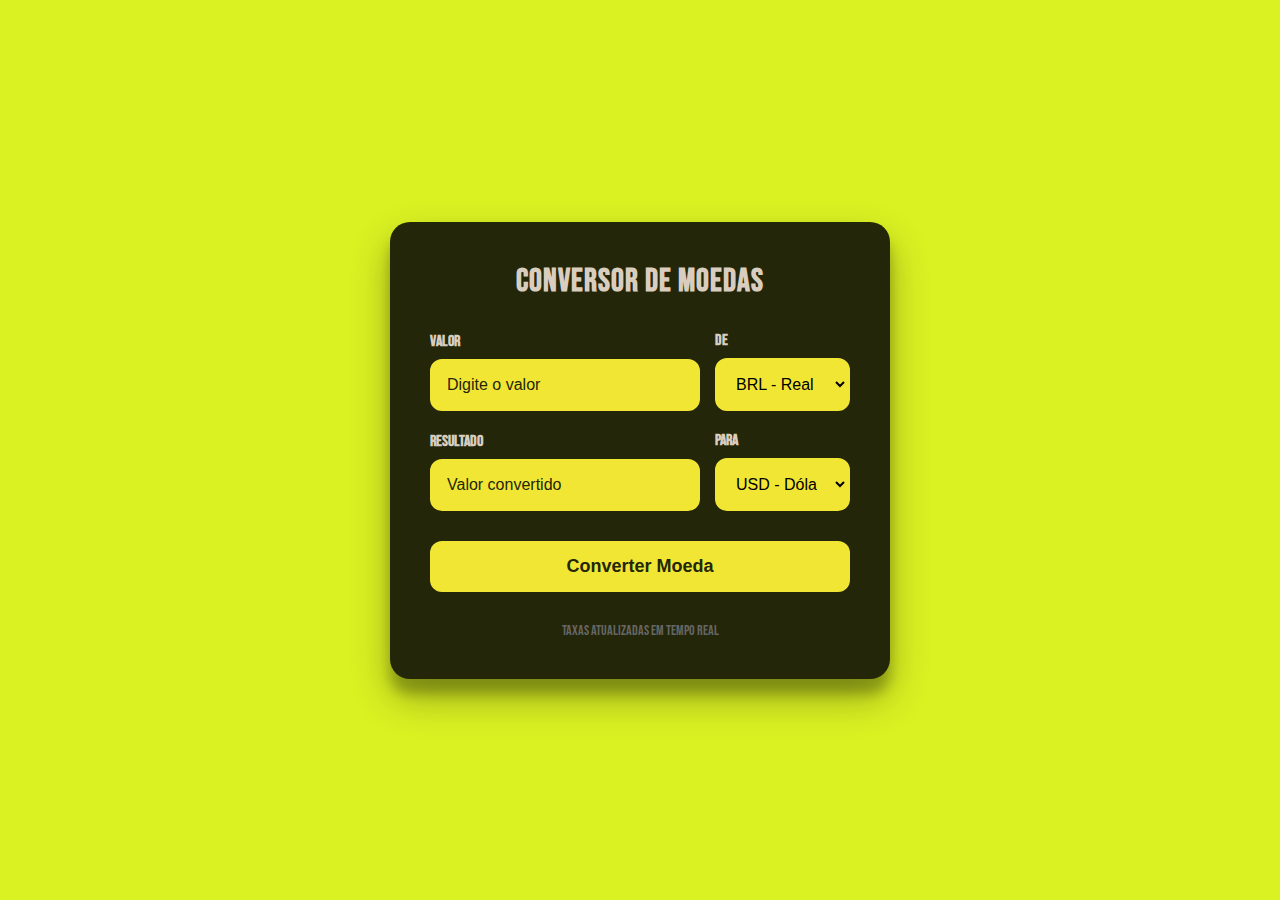
<file: Projeto1-ConversorDeMoedas/index.html>
<!DOCTYPE html>
<html lang="pt-br">
<head>
    <meta charset="UTF-8">
    <meta name="viewport" content="width=device-width, initial-scale=1.0">
    <title>Conversor de Moedas</title>
    <link rel="stylesheet" href="style.css">
</head>
<body>
    <div class="container">
        <h1>Conversor de Moedas</h1>
        <form id="converter-form" class="converter-form">
            <div class="currency-row">
                <div class="currency-input">
                    <label for="amount">Valor</label>
                    <input type="number" id="amount" placeholder="Digite o valor" step="0.1" min="0" required>
                </div>
                <div class="currency-select">
                    <label for="fromCurrency">De</label>
                    <select id="fromCurrency" required>
                        <option value="USD">USD - Dólar</option>
                        <option value="EUR">EUR - Euro</option>
                        <option value="BRL" selected>BRL - Real</option>
                        <option value="GBP">GBP - Libra</option>
                        <option value="JPY">JPY - Iene</option>
                        <option value="CAD">CAD - Dólar Canadense</option>
                        <option value="AUD">AUD - Dólar Australiano</option>
                        <option value="CHF">CHF - Franco Suíço</option>
                        <option value="CNY">CNY - YUAN</option>
                        <option value="ARS">ARS - Peso Argentino</option>
                    </select>

                </div>
            </div>
            <div class="currency-row">
                <div class="currency-input">
                    <label for="convertedAmount">Resultado</label>
                    <input type="text" readonly id="convertedAmount" placeholder="Valor convertido">
                </div>
                <div class="currency-select">
                    <label for="toCurrency">Para</label>
                    <select id="toCurrency" required>
                        <option value="USD" selected>USD - Dólar</option>
                        <option value="EUR">EUR - Euro</option>
                        <option value="BRL">BRL - Real</option>
                        <option value="GBP">GBP - Libra</option>
                        <option value="JPY">JPY - Iene</option>
                        <option value="CAD">CAD - Dólar Canadense</option>
                        <option value="AUD">AUD - Dólar Australiano</option>
                        <option value="CHF">CHF - Franco Suíço</option>
                        <option value="CNY">CNY - YUAN</option>
                        <option value="ARS">ARS - Peso Argentino</option>
                    </select>

                </div>
            </div>

            <button type="submit" class="converter-btn" id="converterBtn">Converter Moeda</button>
        </form>

        <div class="loading">
            <div class="spinner">
            </div>
            <p class="spinner-text">Buscando cotação...</p>
        </div>

        <div class="result"></div>
        <div class="error"></div>


        <div class="info">
            <p>Taxas atualizadas em tempo real</p>
        </div>
    </div>
    
    






    <script src="script.js"></script>
</body>
</html>
</file>
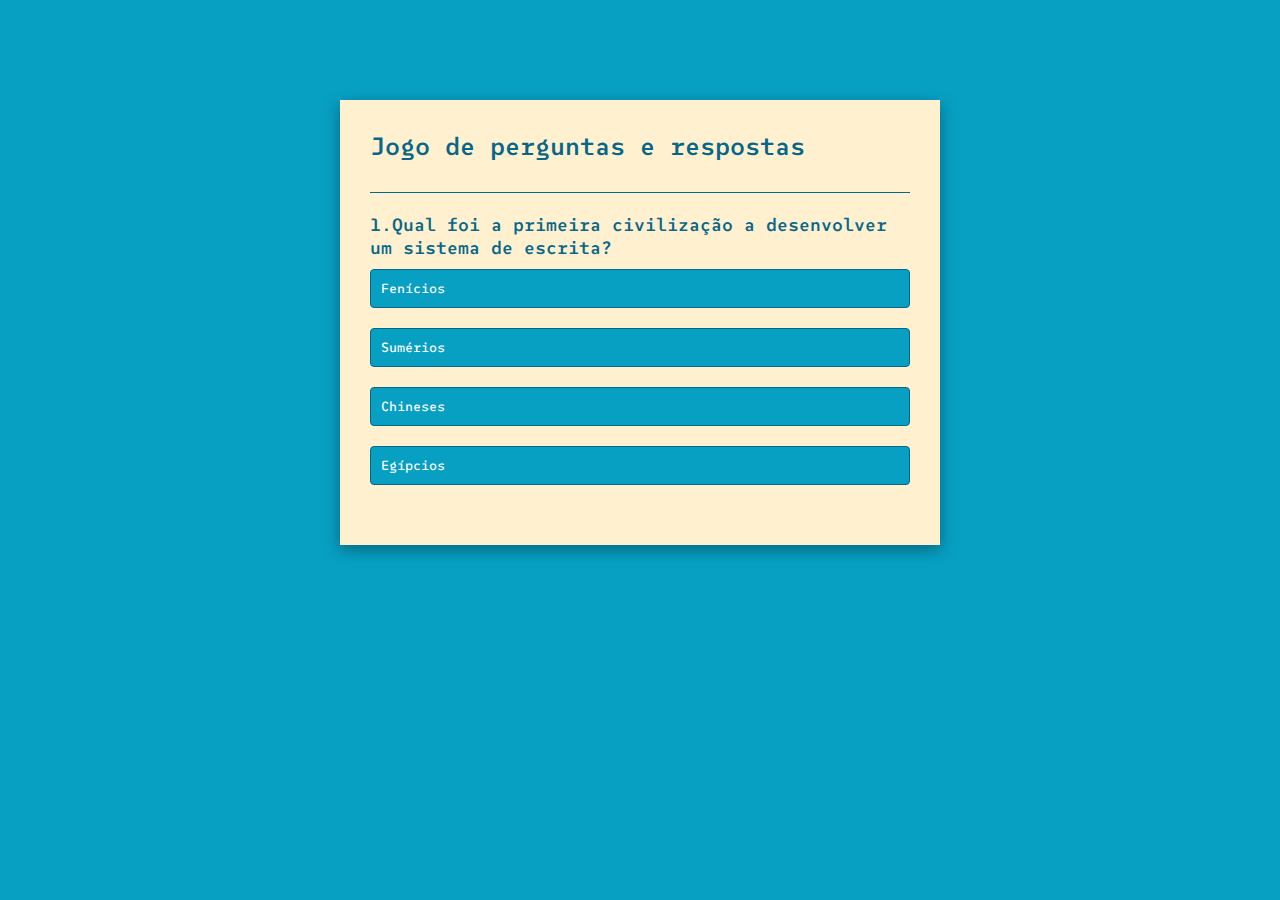
<file: Projeto3-QuizDePerguntas/index.html>
<!DOCTYPE html>
<html lang="pt-br">
<head>
    <meta charset="UTF-8">
    <meta name="viewport" content="width=device-width, initial-scale=1.0">
    <link rel="stylesheet" href="style.css">
    <title>Quiz</title>
</head>
<body>
    <div class="app">
        <h1>Jogo de perguntas e respostas</h1>
        <div class="quiz">
            <h2 class="question">
                A pergunta vai aqui
            </h2>
            <div class="answer-container">
                <button class="answers">Resposta 1</button>
                <button class="answers">Resposta 2</button>
                <button class="answers">Resposta 3</button>
                <button class="answers">Resposta 4</button>
            </div>
            <button class="nxt-btn">Proxima pergunta</button>
        </div>
    </div>
    





    <script src="script.js"></script>
</body>
</html>
</file>
<file: Projeto1-ConversorDeMoedas/style.css>
@import url('https://fonts.googleapis.com/css2?family=Bebas+Neue&display=swap');
*{
    margin: 0;
    padding: 0;
    box-sizing: border-box;
}

body{
    font-family: "Bebas Neue", sans-serif;
    background-color: #DAF222;
    min-height: 100vh;
    display: flex;
    align-items: center;
    justify-content: center;
    padding: 20px;
}

.container{
    background-color: #232608;
    padding: 40px;
    border-radius: 20px;
    box-shadow: rgba(0, 0, 0, 0.3) 0px 19px 38px, rgba(0, 0, 0, 0.22) 0px 15px 12px;
    width: 100%;
    max-width: 500px;
    text-align: center;
}

h1{
    color: #D9CDBF;
    margin-bottom: 30px;
    font-size: 2rem;
    letter-spacing: 1px;
}

.converter-form{
    display: flex;
    flex-direction: column;
    gap: 20px;
}

.currency-row{
    display: flex;
    gap: 15px;
    align-items: end;

}

.currency-input{
    flex: 2;
}

.currency-select{
    flex: 1;
}

input, select{
    width: 100%;
    padding: 15px;
    border: 2px solid #F2E635;
    background-color: #F2E635;
    border-radius: 12px;
    font-size: 16px;

    transition: all 0.3s ease;
}

input::placeholder, select::placeholder{
    color: #232608;
}

input:focus, select:focus{
    outline: none;
    border-color:#F2E635;
    background-color: white;
    box-shadow: 0 5px 15px rgba(102, 126, 234, 0.2);
    transform: translateY(-2px);
}

label{
    display: block;
    margin-bottom: 8px;
    color: #D9CDBF;
    font-weight: 600;
    text-align: left;
}

.converter-btn{
    background-color: #F2E635;
    color: #232608;
    border: none;
    padding: 15px 30px;
    border-radius: 12px;
    font-size: 18px;
    font-weight: 600;
    cursor: pointer;
    margin-top: 10px;
    transition: all 0.3s ease;
}

.converter-btn:hover{
    box-shadow: 0 8px 25px rgba(102, 126, 234, 0.4);
    transform: translateY(-2px);
    background-color: #DAF222;
}

.loading{
    display: none;
    margin: 20px;
}

.spinner{
    border: 3px solid #D9CDBF;
    border-top: 3px solid #F2E635;
    border-radius: 50%;
    height: 30px;
    width: 30px;
    margin: 0 auto;
    animation: spin 1s linear infinite;
    margin-bottom: 10px;
}

@keyframes spin {
    0%{transform: rotate(0deg);}
    100%{transform: rotate(360deg);}
}

.spinner-text{
    color: #F2E635;
}

.info{
    margin-top: 30px;
    font-size: 14px;
    color: #666;
}

.result{
    background-color: #DAF222;
    padding: 20px;
    margin-top: 30px;
    color: #232608;
    font-size: 1.1rem;
    font-weight: 600;
    border-radius: 12px;
    display: none;

}

.error{
    background-color: #DAF222;
    color: #232608;
    padding: 15px;
    border-radius: 15px;
    margin-top: 20px;
    display: none;
}
</file>
<file: Projeto3-QuizDePerguntas/style.css>
@import url('https://fonts.googleapis.com/css2?family=SUSE+Mono:ital,wght@0,100..800;1,100..800&display=swap');

*{
    margin: 0;
    padding: 0;
    box-sizing: border-box;
    font-family: "SUSE Mono", sans-serif;
}
body{
    background-color: #07a0c3;
    
}

.app{
    background-color: #fff1d0;
    width: 90%;
    max-width: 600px;
    box-shadow: rgba(0, 0, 0, 0.35) 0px 5px 15px;
    margin: 100px auto 0;
    padding: 30px;
    
}

.app h1{
    font-size: 25px;
    color: #086788;
    font-weight: 600;
    border-bottom: 1px solid #086788;
    padding-bottom: 30px;
}

.quiz{
    padding: 20px 0;
}

.quiz h2{
    font-size: 18px;
    color: #086788;
    font-weight: 600;
}

.answers{
    background-color: #07a0c3;
    color: white;
    font-weight: 500;
    width: 100%;
    border: 1px solid #086788;
    padding: 10px;
    margin: 10px 0;
    text-align: left;
    border-radius: 4px;
    cursor: pointer;
    transition: all 0.3s;
}

.answers:hover:not([disabled]){
    background-color: #086788;
    border: 1px solid #07a0c3;
}

.answers:disabled{
    cursor: no-drop;
}

.nxt-btn{
    background-color: #07a0c3;
    color: white;
    font-weight: 500;
    width: 150px;
    border: 0;
    padding: 10px;
    margin: 20px auto 0;
    border-radius: 4px;
    cursor: pointer;
    transition: all 0.4s;
    display: none;

}

.nxt-btn:hover{
    background-color: #086788;
}

.correct{
    background-color: #9aeabc;
}

.incorrect{
    background-color: #ff9393;
}
</file>
